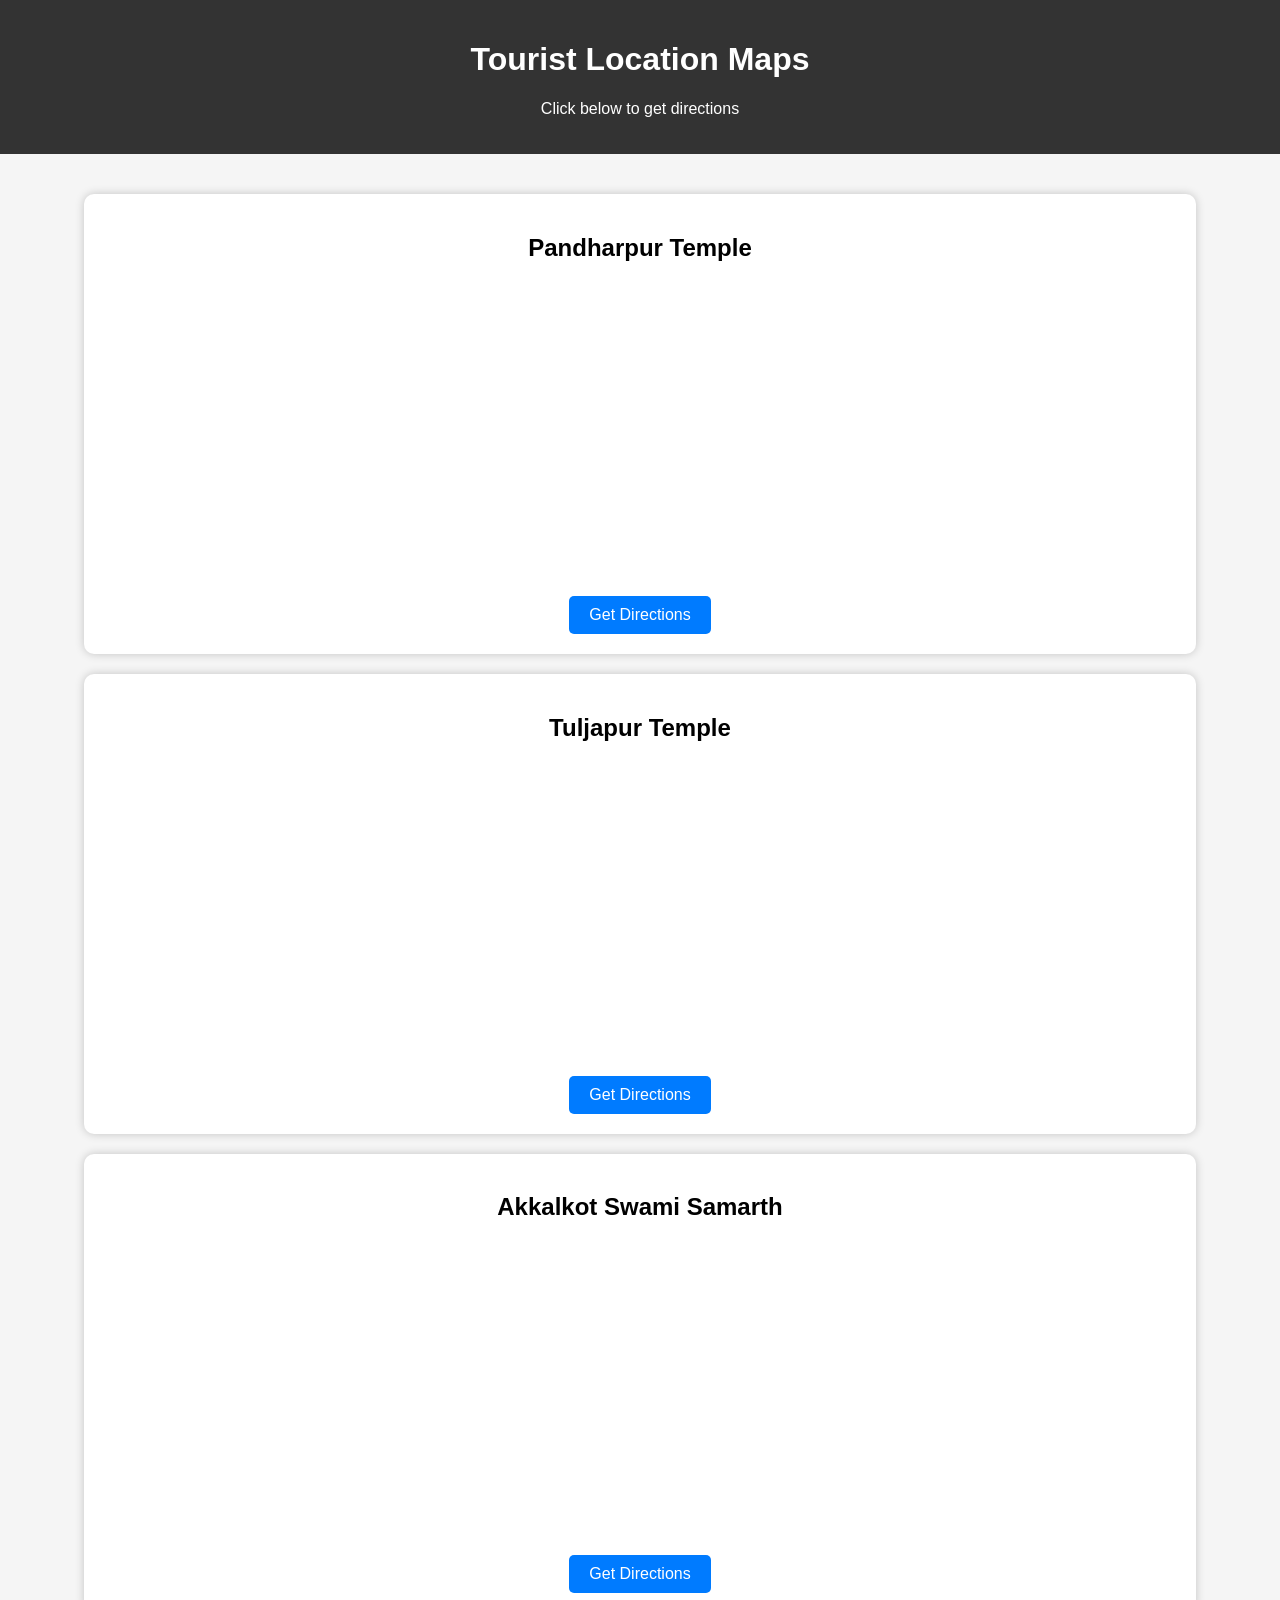
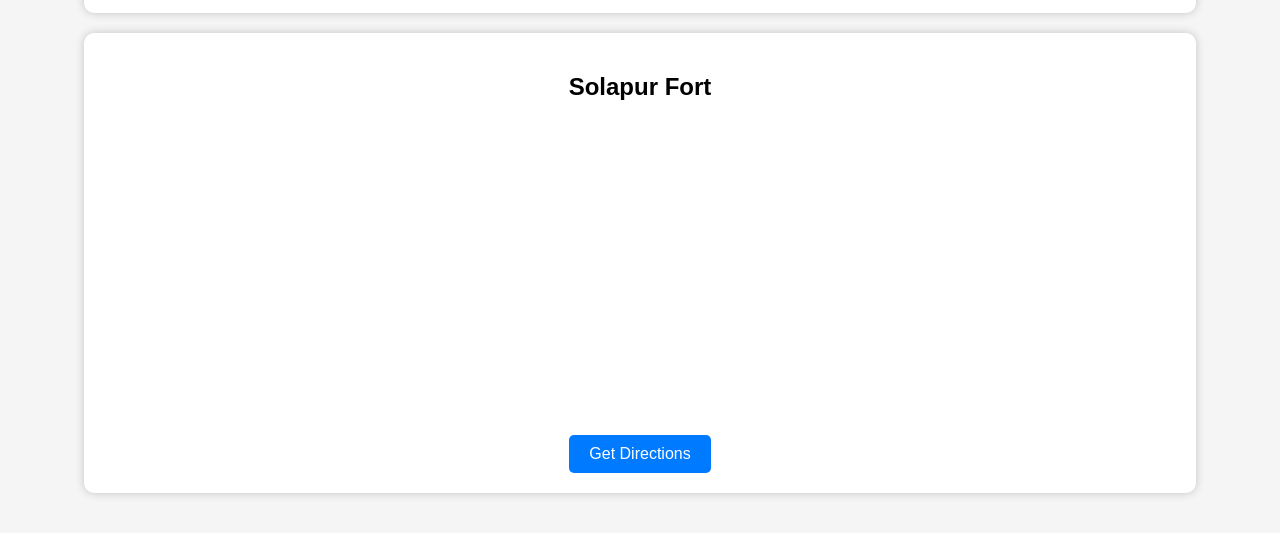
<file: map.html>
<!DOCTYPE html>
<html>
<head>
<title>Tourist Maps</title>

<style>

body{
font-family: Arial;
background:#f5f5f5;
text-align:center;
margin:0;
}

header{
background:#333;
color:white;
padding:20px;
}

.container{
width:90%;
margin:auto;
padding:20px;
}

.place{
background:white;
margin:20px;
padding:20px;
border-radius:10px;
box-shadow:0 0 10px rgba(0,0,0,0.2);
}

iframe{
width:100%;
height:300px;
border:0;
border-radius:10px;
}

.btn{
display:inline-block;
margin-top:10px;
padding:10px 20px;
background:#007BFF;
color:white;
text-decoration:none;
border-radius:5px;
}

.btn:hover{
background:#0056b3;
}

</style>

</head>

<body>

<header>
<h1>Tourist Location Maps</h1>
<p>Click below to get directions</p>
</header>

<div class="container">

<!-- Pandharpur -->

<div class="place">
<h2>Pandharpur Temple</h2>

<iframe src="https://www.google.com/maps?q=17.6775,75.3352&z=15&output=embed"></iframe>

<br>

<a class="btn" href="https://www.google.com/maps/dir/?api=1&destination=17.6775,75.3352" target="_blank">
Get Directions
</a>

</div>


<!-- Tuljapur -->

<div class="place">
<h2>Tuljapur Temple</h2>

<iframe src="https://www.google.com/maps?q=18.011386,76.125641&z=15&output=embed"></iframe>

<br>

<a class="btn" href="https://www.google.com/maps/dir/?api=1&destination=18.011386,76.125641" target="_blank">
Get Directions
</a>

</div>


<!-- Akkalkot -->

<div class="place">
<h2>Akkalkot Swami Samarth</h2>

<iframe src="https://www.google.com/maps?q=17.5270448,76.2026183&z=15&output=embed"></iframe>

<br>

<a class="btn" href="https://www.google.com/maps/dir/?api=1&destination=17.5270448,76.2026183" target="_blank">
Get Directions
</a>

</div>


<!-- Solapur Fort -->

<div class="place">
<h2>Solapur Fort</h2>

<iframe src="https://www.google.com/maps?q=17.67447,75.90213&z=15&output=embed"></iframe>

<br>

<a class="btn" href="https://www.google.com/maps/dir/?api=1&destination=17.67447,75.90213" target="_blank">
Get Directions
</a>

</div>

</div>

</body>
</html>
</file>
